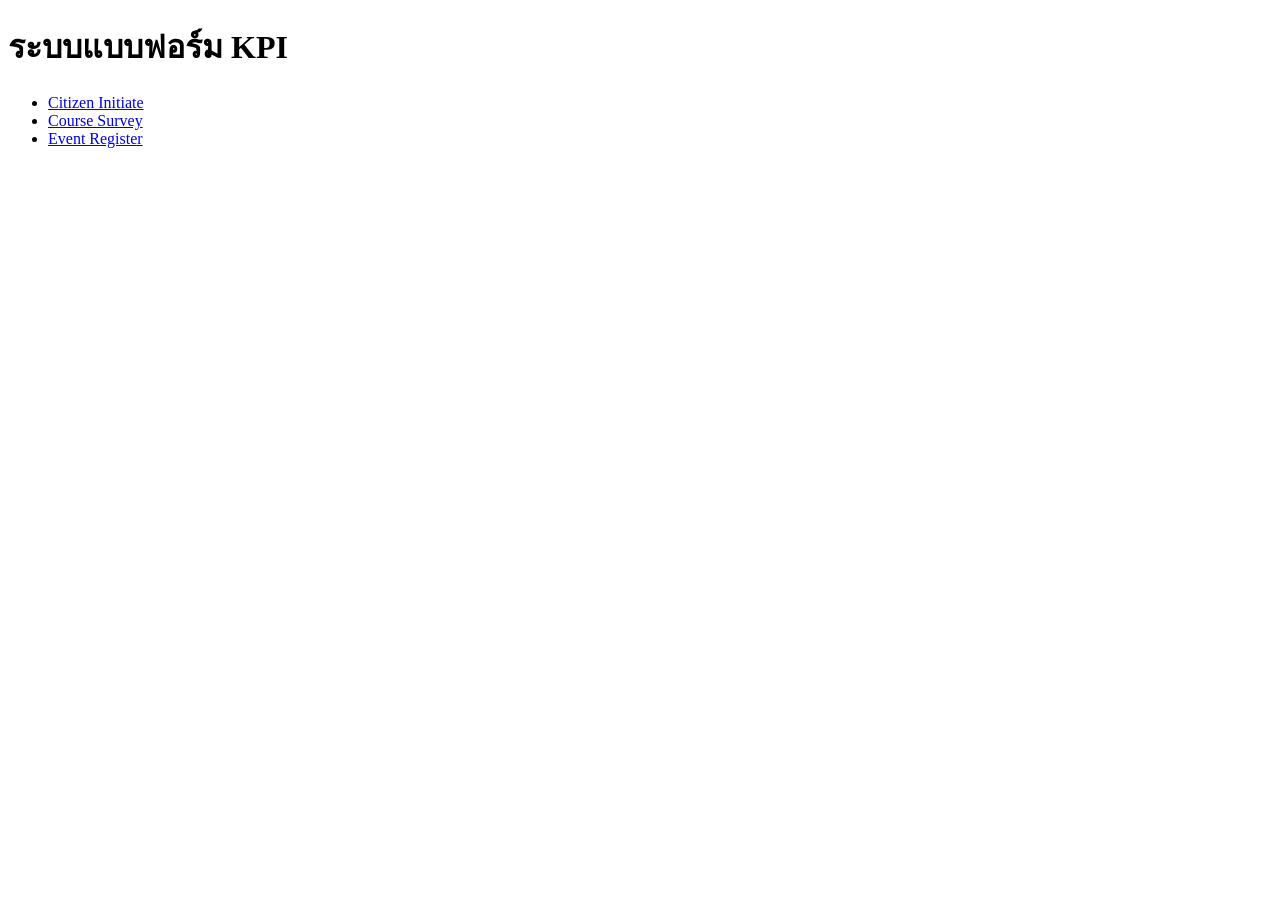
<file: index.html>
<!DOCTYPE html>
<html>
<head>
<meta charset="UTF-8">
<title>Form Center</title>
</head>

<body>
<h1>ระบบแบบฟอร์ม KPI</h1>

<ul>
<li><a href="forms/citizen-initiate/">Citizen Initiate</a></li>
<li><a href="forms/course-survey/">Course Survey</a></li>
<li><a href="forms/event-register/">Event Register</a></li>
</ul>

</body>
</html>
</file>
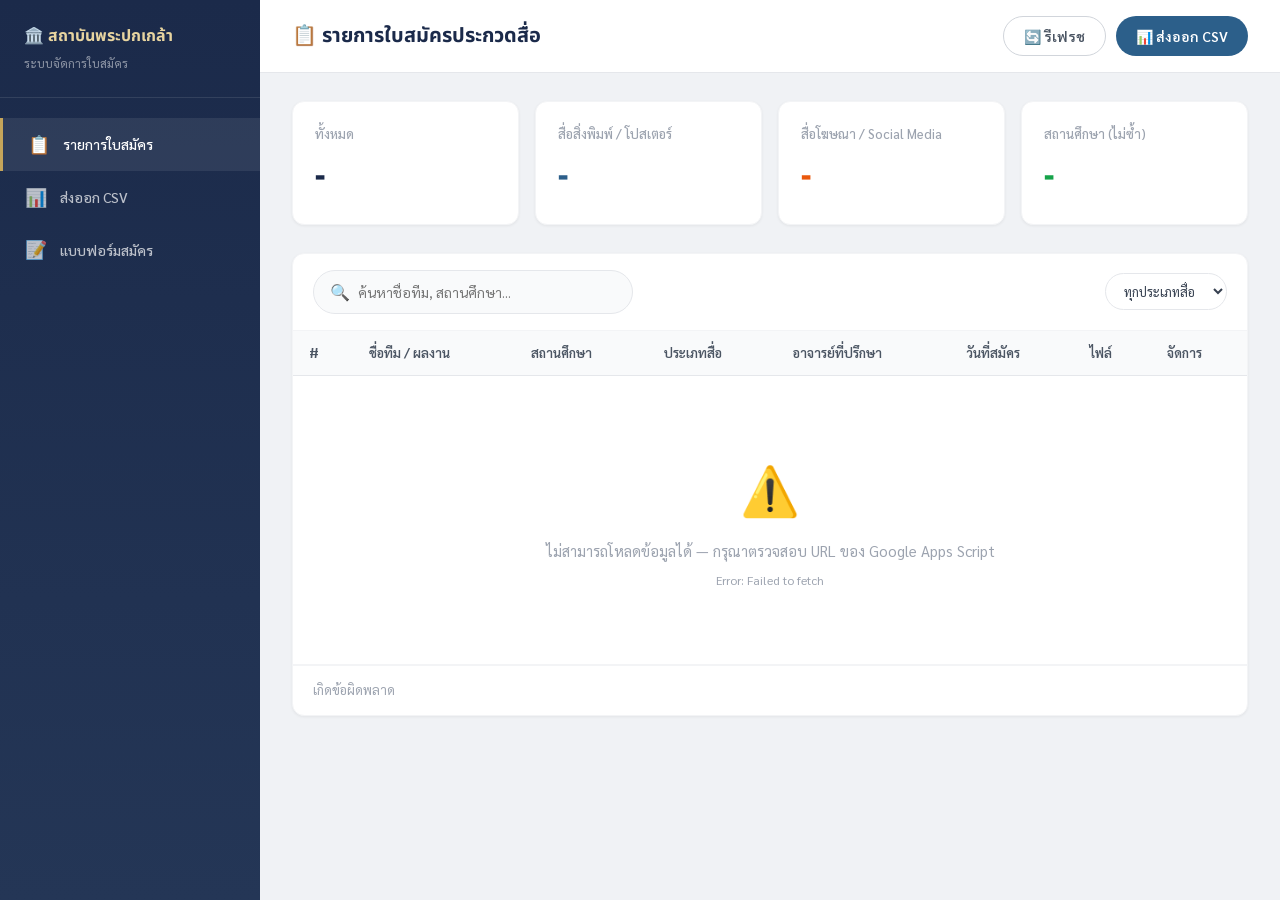
<file: admin/index.html>
<!DOCTYPE html>
<html lang="th">
<head>
    <meta charset="UTF-8">
    <meta name="viewport" content="width=device-width, initial-scale=1.0">
    <title>Admin — ระบบจัดการใบสมัครประกวดสื่อ</title>
    <link rel="preconnect" href="https://fonts.googleapis.com">
    <link rel="preconnect" href="https://fonts.gstatic.com" crossorigin>
    <link href="https://fonts.googleapis.com/css2?family=Noto+Sans+Thai:wght@300;400;500;600;700;800&family=Sarabun:wght@300;400;500;600;700&display=swap" rel="stylesheet">
    <style>
        :root {
            --navy: #1B2A4A;
            --navy-light: #243656;
            --gold: #C5A55A;
            --gold-light: #E8D5A0;
            --blue: #2C5F8A;
            --blue-light: #3A7DB8;
            --cream: #FDF8EF;
            --white: #FFFFFF;
            --gray-50: #F9FAFB;
            --gray-100: #F3F4F6;
            --gray-200: #E5E7EB;
            --gray-300: #D1D5DB;
            --gray-400: #9CA3AF;
            --gray-600: #4B5563;
            --gray-700: #374151;
            --gray-800: #1F2937;
            --red: #DC2626;
            --green: #16A34A;
            --orange: #EA580C;
            --radius: 12px;
            --radius-sm: 8px;
            --shadow-sm: 0 1px 3px rgba(0,0,0,0.06);
            --shadow-md: 0 4px 12px rgba(0,0,0,0.08);
            --shadow-lg: 0 8px 30px rgba(0,0,0,0.12);
        }

        * { margin: 0; padding: 0; box-sizing: border-box; }

        body {
            font-family: 'Sarabun', 'Noto Sans Thai', sans-serif;
            background: #F0F2F5;
            color: var(--gray-800);
            line-height: 1.6;
        }

        /* === SIDEBAR === */
        .layout {
            display: flex;
            min-height: 100vh;
        }

        .sidebar {
            width: 260px;
            background: linear-gradient(180deg, var(--navy), var(--navy-light));
            padding: 24px 0;
            flex-shrink: 0;
            position: fixed;
            top: 0;
            left: 0;
            bottom: 0;
            z-index: 100;
            overflow-y: auto;
        }

        .sidebar-brand {
            padding: 0 24px 24px;
            border-bottom: 1px solid rgba(255,255,255,0.1);
            margin-bottom: 20px;
        }

        .sidebar-brand h2 {
            font-family: 'Noto Sans Thai', sans-serif;
            font-size: 16px;
            font-weight: 700;
            color: var(--gold-light);
            margin-bottom: 4px;
        }

        .sidebar-brand p {
            font-size: 12px;
            color: rgba(255,255,255,0.5);
        }

        .sidebar-nav a {
            display: flex;
            align-items: center;
            gap: 12px;
            padding: 12px 24px;
            color: rgba(255,255,255,0.7);
            text-decoration: none;
            font-size: 14px;
            font-weight: 500;
            transition: all 0.2s;
        }

        .sidebar-nav a:hover,
        .sidebar-nav a.active {
            background: rgba(255,255,255,0.08);
            color: var(--white);
        }

        .sidebar-nav a.active {
            border-left: 3px solid var(--gold);
        }

        .sidebar-nav a .nav-icon {
            font-size: 18px;
            width: 24px;
            text-align: center;
        }

        /* === MAIN === */
        .main-content {
            flex: 1;
            margin-left: 260px;
            padding: 0;
        }

        .top-bar {
            background: var(--white);
            padding: 16px 32px;
            border-bottom: 1px solid var(--gray-200);
            display: flex;
            align-items: center;
            justify-content: space-between;
            position: sticky;
            top: 0;
            z-index: 50;
        }

        .top-bar-title {
            font-family: 'Noto Sans Thai', sans-serif;
            font-size: 20px;
            font-weight: 700;
            color: var(--navy);
        }

        .top-bar-actions {
            display: flex;
            gap: 10px;
        }

        .btn {
            display: inline-flex;
            align-items: center;
            gap: 8px;
            padding: 10px 20px;
            border-radius: 100px;
            font-family: 'Sarabun', sans-serif;
            font-size: 14px;
            font-weight: 600;
            border: none;
            cursor: pointer;
            transition: all 0.2s;
        }

        .btn-primary {
            background: var(--blue);
            color: white;
        }

        .btn-primary:hover { background: var(--blue-light); }

        .btn-outline {
            background: transparent;
            color: var(--gray-600);
            border: 1.5px solid var(--gray-300);
        }

        .btn-outline:hover {
            background: var(--gray-50);
            border-color: var(--gray-400);
        }

        .btn-danger {
            background: var(--red);
            color: white;
        }

        .btn-sm {
            padding: 6px 14px;
            font-size: 13px;
        }

        /* === STATS === */
        .content-area {
            padding: 28px 32px;
        }

        .stats-grid {
            display: grid;
            grid-template-columns: repeat(auto-fit, minmax(200px, 1fr));
            gap: 16px;
            margin-bottom: 28px;
        }

        .stat-card {
            background: var(--white);
            border-radius: var(--radius);
            padding: 22px;
            box-shadow: var(--shadow-sm);
            border: 1px solid var(--gray-100);
        }

        .stat-label {
            font-size: 13px;
            color: var(--gray-400);
            font-weight: 500;
            margin-bottom: 6px;
        }

        .stat-value {
            font-family: 'Noto Sans Thai', sans-serif;
            font-size: 32px;
            font-weight: 800;
            color: var(--navy);
        }

        .stat-value.green { color: var(--green); }
        .stat-value.blue { color: var(--blue); }
        .stat-value.orange { color: var(--orange); }

        /* === TABLE === */
        .table-card {
            background: var(--white);
            border-radius: var(--radius);
            box-shadow: var(--shadow-sm);
            border: 1px solid var(--gray-100);
            overflow: hidden;
        }

        .table-toolbar {
            display: flex;
            align-items: center;
            justify-content: space-between;
            padding: 16px 20px;
            border-bottom: 1px solid var(--gray-100);
            flex-wrap: wrap;
            gap: 12px;
        }

        .search-box {
            display: flex;
            align-items: center;
            gap: 8px;
            background: var(--gray-50);
            border: 1.5px solid var(--gray-200);
            border-radius: 100px;
            padding: 8px 16px;
            width: 320px;
            max-width: 100%;
        }

        .search-box input {
            border: none;
            background: transparent;
            outline: none;
            font-family: 'Sarabun', sans-serif;
            font-size: 14px;
            width: 100%;
            color: var(--gray-800);
        }

        .filter-group {
            display: flex;
            gap: 8px;
        }

        .filter-select {
            padding: 8px 14px;
            border: 1.5px solid var(--gray-200);
            border-radius: 100px;
            font-family: 'Sarabun', sans-serif;
            font-size: 13px;
            background: var(--white);
            color: var(--gray-700);
            cursor: pointer;
            outline: none;
        }

        .table-wrap {
            overflow-x: auto;
        }

        table {
            width: 100%;
            border-collapse: collapse;
            font-size: 14px;
        }

        thead th {
            background: var(--gray-50);
            padding: 12px 16px;
            text-align: left;
            font-weight: 600;
            color: var(--gray-600);
            font-size: 13px;
            white-space: nowrap;
            border-bottom: 1px solid var(--gray-200);
        }

        tbody td {
            padding: 14px 16px;
            border-bottom: 1px solid var(--gray-100);
            vertical-align: top;
        }

        tbody tr:hover {
            background: rgba(44,95,138,0.02);
        }

        .badge {
            display: inline-block;
            padding: 3px 12px;
            border-radius: 100px;
            font-size: 12px;
            font-weight: 600;
        }

        .badge-poster {
            background: #EDE9FE;
            color: #7C3AED;
        }

        .badge-social {
            background: #DBEAFE;
            color: #2563EB;
        }

        .team-name {
            font-weight: 600;
            color: var(--navy);
        }

        .team-sub {
            font-size: 12px;
            color: var(--gray-400);
            margin-top: 2px;
        }

        .file-link {
            color: var(--blue);
            text-decoration: none;
            font-size: 13px;
        }

        .file-link:hover { text-decoration: underline; }

        .action-btns {
            display: flex;
            gap: 6px;
        }

        .action-btn {
            width: 32px;
            height: 32px;
            border: none;
            border-radius: 8px;
            cursor: pointer;
            display: flex;
            align-items: center;
            justify-content: center;
            font-size: 16px;
            transition: background 0.2s;
        }

        .action-btn.view {
            background: rgba(44,95,138,0.1);
            color: var(--blue);
        }

        .action-btn.view:hover { background: rgba(44,95,138,0.2); }

        .action-btn.delete {
            background: rgba(220,38,38,0.08);
            color: var(--red);
        }

        .action-btn.delete:hover { background: rgba(220,38,38,0.15); }

        .empty-state {
            text-align: center;
            padding: 60px 20px;
            color: var(--gray-400);
        }

        .empty-state .empty-icon { font-size: 48px; margin-bottom: 12px; }
        .empty-state p { font-size: 15px; }

        /* === MODAL === */
        .modal-overlay {
            display: none;
            position: fixed;
            top: 0; left: 0; right: 0; bottom: 0;
            background: rgba(0,0,0,0.5);
            backdrop-filter: blur(4px);
            z-index: 200;
            align-items: center;
            justify-content: center;
            padding: 20px;
        }

        .modal-overlay.active { display: flex; }

        .modal {
            background: white;
            border-radius: var(--radius);
            box-shadow: var(--shadow-lg);
            max-width: 700px;
            width: 100%;
            max-height: 85vh;
            overflow-y: auto;
            animation: fadeUp 0.3s ease;
        }

        @keyframes fadeUp {
            from { opacity: 0; transform: translateY(20px); }
            to { opacity: 1; transform: translateY(0); }
        }

        .modal-header {
            padding: 20px 24px;
            border-bottom: 1px solid var(--gray-200);
            display: flex;
            align-items: center;
            justify-content: space-between;
            position: sticky;
            top: 0;
            background: white;
            z-index: 1;
        }

        .modal-header h3 {
            font-family: 'Noto Sans Thai', sans-serif;
            font-size: 18px;
            font-weight: 700;
            color: var(--navy);
        }

        .modal-close {
            width: 36px; height: 36px;
            border: none;
            background: var(--gray-100);
            border-radius: 10px;
            cursor: pointer;
            font-size: 18px;
            display: flex;
            align-items: center;
            justify-content: center;
            transition: background 0.2s;
        }

        .modal-close:hover { background: var(--gray-200); }

        .modal-body {
            padding: 24px;
        }

        .detail-section {
            margin-bottom: 24px;
        }

        .detail-section:last-child { margin-bottom: 0; }

        .detail-section-title {
            font-family: 'Noto Sans Thai', sans-serif;
            font-size: 14px;
            font-weight: 700;
            color: var(--blue);
            margin-bottom: 12px;
            padding-bottom: 8px;
            border-bottom: 1px solid var(--gray-100);
            text-transform: uppercase;
            letter-spacing: 0.5px;
        }

        .detail-row {
            display: grid;
            grid-template-columns: 140px 1fr;
            gap: 8px;
            margin-bottom: 8px;
            font-size: 14px;
        }

        .detail-label {
            color: var(--gray-400);
            font-weight: 500;
        }

        .detail-value {
            color: var(--gray-800);
            font-weight: 500;
        }

        /* === LOADING === */
        .page-loading {
            display: flex;
            align-items: center;
            justify-content: center;
            min-height: 300px;
        }

        .page-loading .spinner {
            width: 40px;
            height: 40px;
            border: 3px solid var(--gray-200);
            border-top-color: var(--blue);
            border-radius: 50%;
            animation: spin 0.8s linear infinite;
        }

        @keyframes spin { to { transform: rotate(360deg); } }

        /* === PAGINATION === */
        .table-footer {
            display: flex;
            align-items: center;
            justify-content: space-between;
            padding: 14px 20px;
            border-top: 1px solid var(--gray-100);
            font-size: 13px;
            color: var(--gray-400);
        }

        /* === RESPONSIVE === */
        @media (max-width: 768px) {
            .sidebar { display: none; }
            .main-content { margin-left: 0; }
            .content-area { padding: 16px; }
            .top-bar { padding: 12px 16px; }
            .stats-grid { grid-template-columns: 1fr 1fr; }
            .table-toolbar { padding: 12px; }
            .search-box { width: 100%; }
            .detail-row { grid-template-columns: 1fr; }
        }
    </style>
</head>
<body>
    <div class="layout">

        <!-- SIDEBAR -->
        <aside class="sidebar">
            <div class="sidebar-brand">
                <h2>🏛️ สถาบันพระปกเกล้า</h2>
                <p>ระบบจัดการใบสมัคร</p>
            </div>
            <nav class="sidebar-nav">
                <a href="#" class="active">
                    <span class="nav-icon">📋</span> รายการใบสมัคร
                </a>
                <a href="#" onclick="exportCSV()">
                    <span class="nav-icon">📊</span> ส่งออก CSV
                </a>
                <a href="index.html">
                    <span class="nav-icon">📝</span> แบบฟอร์มสมัคร
                </a>
            </nav>
        </aside>

        <!-- MAIN -->
        <div class="main-content">
            <div class="top-bar">
                <div class="top-bar-title">📋 รายการใบสมัครประกวดสื่อ</div>
                <div class="top-bar-actions">
                    <button class="btn btn-outline" onclick="loadData()">🔄 รีเฟรช</button>
                    <button class="btn btn-primary" onclick="exportCSV()">📊 ส่งออก CSV</button>
                </div>
            </div>

            <div class="content-area">
                <!-- STATS -->
                <div class="stats-grid">
                    <div class="stat-card">
                        <div class="stat-label">ทั้งหมด</div>
                        <div class="stat-value" id="statTotal">-</div>
                    </div>
                    <div class="stat-card">
                        <div class="stat-label">สื่อสิ่งพิมพ์ / โปสเตอร์</div>
                        <div class="stat-value blue" id="statPoster">-</div>
                    </div>
                    <div class="stat-card">
                        <div class="stat-label">สื่อโฆษณา / Social Media</div>
                        <div class="stat-value orange" id="statSocial">-</div>
                    </div>
                    <div class="stat-card">
                        <div class="stat-label">สถานศึกษา (ไม่ซ้ำ)</div>
                        <div class="stat-value green" id="statSchools">-</div>
                    </div>
                </div>

                <!-- TABLE -->
                <div class="table-card">
                    <div class="table-toolbar">
                        <div class="search-box">
                            <span>🔍</span>
                            <input type="text" placeholder="ค้นหาชื่อทีม, สถานศึกษา..." id="searchInput" oninput="filterTable()">
                        </div>
                        <div class="filter-group">
                            <select class="filter-select" id="mediaFilter" onchange="filterTable()">
                                <option value="">ทุกประเภทสื่อ</option>
                                <option value="poster">โปสเตอร์</option>
                                <option value="social_media">Social Media</option>
                            </select>
                        </div>
                    </div>
                    <div class="table-wrap">
                        <table>
                            <thead>
                                <tr>
                                    <th>#</th>
                                    <th>ชื่อทีม / ผลงาน</th>
                                    <th>สถานศึกษา</th>
                                    <th>ประเภทสื่อ</th>
                                    <th>อาจารย์ที่ปรึกษา</th>
                                    <th>วันที่สมัคร</th>
                                    <th>ไฟล์</th>
                                    <th>จัดการ</th>
                                </tr>
                            </thead>
                            <tbody id="tableBody">
                                <tr>
                                    <td colspan="8">
                                        <div class="page-loading">
                                            <div class="spinner"></div>
                                        </div>
                                    </td>
                                </tr>
                            </tbody>
                        </table>
                    </div>
                    <div class="table-footer">
                        <span id="tableInfo">กำลังโหลด...</span>
                    </div>
                </div>
            </div>
        </div>
    </div>

    <!-- DETAIL MODAL -->
    <div class="modal-overlay" id="detailModal">
        <div class="modal">
            <div class="modal-header">
                <h3 id="modalTitle">รายละเอียดใบสมัคร</h3>
                <button class="modal-close" onclick="closeModal()">✕</button>
            </div>
            <div class="modal-body" id="modalBody">
                <!-- Dynamic content -->
            </div>
        </div>
    </div>

    <script>
        // ============================================================
        // CONFIG — เปลี่ยน URL เป็น Google Apps Script Web App URL จริง
        // ============================================================
        const ADMIN_CONFIG = {
            GAS_URL: 'https://script.google.com/macros/s/AKfycbz3UPUdfAa7oclHkBl0L7T6sK8zYrAN9kC1D89CLef_6jTZ3e2ZQP93CwqZ19rhYuph/exec'
        };

        let allData = [];

        // ============================================================
        // LOAD DATA
        // ============================================================
        async function loadData() {
            try {
                const res = await fetch(ADMIN_CONFIG.GAS_URL + '?action=getAll');
                const json = await res.json();
                allData = json.data || [];
                updateStats();
                renderTable(allData);
            } catch (err) {
                document.getElementById('tableBody').innerHTML = `
                    <tr><td colspan="8">
                        <div class="empty-state">
                            <div class="empty-icon">⚠️</div>
                            <p>ไม่สามารถโหลดข้อมูลได้ — กรุณาตรวจสอบ URL ของ Google Apps Script</p>
                            <p style="font-size:12px;margin-top:8px;color:#9CA3AF;">Error: ${err.message}</p>
                        </div>
                    </td></tr>
                `;
                document.getElementById('tableInfo').textContent = 'เกิดข้อผิดพลาด';
            }
        }

        // ============================================================
        // STATS
        // ============================================================
        function updateStats() {
            document.getElementById('statTotal').textContent = allData.length;
            const posters = allData.filter(d => d.mediaType === 'poster').length;
            const socials = allData.filter(d => d.mediaType === 'social_media').length;
            const schools = new Set(allData.map(d => d.institution)).size;
            document.getElementById('statPoster').textContent = posters;
            document.getElementById('statSocial').textContent = socials;
            document.getElementById('statSchools').textContent = schools;
        }

        // ============================================================
        // RENDER TABLE
        // ============================================================
        function renderTable(data) {
            const tbody = document.getElementById('tableBody');

            if (data.length === 0) {
                tbody.innerHTML = `
                    <tr><td colspan="8">
                        <div class="empty-state">
                            <div class="empty-icon">📭</div>
                            <p>ยังไม่มีใบสมัคร</p>
                        </div>
                    </td></tr>
                `;
                document.getElementById('tableInfo').textContent = 'ไม่พบข้อมูล';
                return;
            }

            tbody.innerHTML = data.map((row, i) => `
                <tr>
                    <td>${i + 1}</td>
                    <td>
                        <div class="team-name">${esc(row.teamName)}</div>
                        <div class="team-sub">${esc(row.workTitle)}</div>
                    </td>
                    <td>${esc(row.institution)}</td>
                    <td>
                        <span class="badge ${row.mediaType === 'poster' ? 'badge-poster' : 'badge-social'}">
                            ${row.mediaType === 'poster' ? '🖼️ โปสเตอร์' : '📱 Social Media'}
                        </span>
                    </td>
                    <td>${esc(row.advisorName)}</td>
                    <td style="white-space:nowrap">${row.timestamp || '-'}</td>
                    <td>
                        ${(row.fileLinks || []).map((link, fi) =>
                            `<a href="${link}" target="_blank" class="file-link">📎 ไฟล์ ${fi + 1}</a><br>`
                        ).join('')}
                    </td>
                    <td>
                        <div class="action-btns">
                            <button class="action-btn view" title="ดูรายละเอียด" onclick="viewDetail(${i})">👁</button>
                        </div>
                    </td>
                </tr>
            `).join('');

            document.getElementById('tableInfo').textContent = `แสดง ${data.length} รายการ จากทั้งหมด ${allData.length} รายการ`;
        }

        // ============================================================
        // FILTER
        // ============================================================
        function filterTable() {
            const search = document.getElementById('searchInput').value.toLowerCase();
            const media = document.getElementById('mediaFilter').value;

            const filtered = allData.filter(row => {
                const matchSearch = !search ||
                    (row.teamName || '').toLowerCase().includes(search) ||
                    (row.institution || '').toLowerCase().includes(search) ||
                    (row.workTitle || '').toLowerCase().includes(search) ||
                    (row.advisorName || '').toLowerCase().includes(search);
                const matchMedia = !media || row.mediaType === media;
                return matchSearch && matchMedia;
            });

            renderTable(filtered);
        }

        // ============================================================
        // VIEW DETAIL
        // ============================================================
        function viewDetail(index) {
            const row = allData[index];
            document.getElementById('modalTitle').textContent = `ทีม: ${row.teamName}`;

            const mediaLabel = row.mediaType === 'poster' ? 'สื่อสิ่งพิมพ์ โปสเตอร์' : 'สื่อโฆษณา Social Media';

            let filesHtml = (row.fileLinks || []).map((link, i) =>
                `<a href="${link}" target="_blank" class="file-link" style="display:block;margin-bottom:4px;">📎 ไฟล์ ${i + 1} — ดาวน์โหลด</a>`
            ).join('') || 'ไม่มีไฟล์';

            document.getElementById('modalBody').innerHTML = `
                <div class="detail-section">
                    <div class="detail-section-title">ข้อมูลทีม</div>
                    <div class="detail-row"><span class="detail-label">ชื่อทีม</span><span class="detail-value">${esc(row.teamName)}</span></div>
                    <div class="detail-row"><span class="detail-label">ชื่อผลงาน</span><span class="detail-value">${esc(row.workTitle)}</span></div>
                    <div class="detail-row"><span class="detail-label">สถานศึกษา</span><span class="detail-value">${esc(row.institution)}</span></div>
                    <div class="detail-row"><span class="detail-label">ประเภทสื่อ</span><span class="detail-value">${mediaLabel}</span></div>
                    <div class="detail-row"><span class="detail-label">วันที่สมัคร</span><span class="detail-value">${row.timestamp || '-'}</span></div>
                </div>

                <div class="detail-section">
                    <div class="detail-section-title">อาจารย์ผู้ควบคุมทีม</div>
                    <div class="detail-row"><span class="detail-label">ชื่อ-นามสกุล</span><span class="detail-value">${esc(row.advisorName)}</span></div>
                    <div class="detail-row"><span class="detail-label">ตำแหน่ง</span><span class="detail-value">${esc(row.advisorPosition)}</span></div>
                    <div class="detail-row"><span class="detail-label">ที่อยู่</span><span class="detail-value">${esc(row.advisorAddress)}</span></div>
                    <div class="detail-row"><span class="detail-label">เบอร์โทร</span><span class="detail-value">${esc(row.advisorPhone)}</span></div>
                </div>

                <div class="detail-section">
                    <div class="detail-section-title">สมาชิก — นิสิต/นักศึกษา คนที่ 1</div>
                    <div class="detail-row"><span class="detail-label">ชื่อ-นามสกุล</span><span class="detail-value">${esc(row.student1Name)}</span></div>
                    <div class="detail-row"><span class="detail-label">ตำแหน่ง</span><span class="detail-value">${esc(row.student1Position)}</span></div>
                    <div class="detail-row"><span class="detail-label">ที่อยู่</span><span class="detail-value">${esc(row.student1Address)}</span></div>
                    <div class="detail-row"><span class="detail-label">เบอร์โทร</span><span class="detail-value">${esc(row.student1Phone)}</span></div>
                </div>

                <div class="detail-section">
                    <div class="detail-section-title">สมาชิก — นิสิต/นักศึกษา คนที่ 2</div>
                    <div class="detail-row"><span class="detail-label">ชื่อ-นามสกุล</span><span class="detail-value">${esc(row.student2Name)}</span></div>
                    <div class="detail-row"><span class="detail-label">ตำแหน่ง</span><span class="detail-value">${esc(row.student2Position)}</span></div>
                    <div class="detail-row"><span class="detail-label">ที่อยู่</span><span class="detail-value">${esc(row.student2Address)}</span></div>
                    <div class="detail-row"><span class="detail-label">เบอร์โทร</span><span class="detail-value">${esc(row.student2Phone)}</span></div>
                </div>

                <div class="detail-section">
                    <div class="detail-section-title">สมาชิก — นิสิต/นักศึกษา คนที่ 3</div>
                    <div class="detail-row"><span class="detail-label">ชื่อ-นามสกุล</span><span class="detail-value">${esc(row.student3Name)}</span></div>
                    <div class="detail-row"><span class="detail-label">ตำแหน่ง</span><span class="detail-value">${esc(row.student3Position)}</span></div>
                    <div class="detail-row"><span class="detail-label">ที่อยู่</span><span class="detail-value">${esc(row.student3Address)}</span></div>
                    <div class="detail-row"><span class="detail-label">เบอร์โทร</span><span class="detail-value">${esc(row.student3Phone)}</span></div>
                </div>

                <div class="detail-section">
                    <div class="detail-section-title">ไฟล์ผลงาน</div>
                    ${filesHtml}
                </div>
            `;

            document.getElementById('detailModal').classList.add('active');
        }

        function closeModal() {
            document.getElementById('detailModal').classList.remove('active');
        }

        document.getElementById('detailModal').addEventListener('click', (e) => {
            if (e.target === e.currentTarget) closeModal();
        });

        // ============================================================
        // EXPORT CSV
        // ============================================================
        function exportCSV() {
            if (allData.length === 0) {
                alert('ไม่มีข้อมูลให้ส่งออก');
                return;
            }

            const headers = [
                'ลำดับ', 'ชื่อทีม', 'ชื่อผลงาน', 'สถานศึกษา', 'ประเภทสื่อ',
                'อาจารย์-ชื่อ', 'อาจารย์-ตำแหน่ง', 'อาจารย์-ที่อยู่', 'อาจารย์-เบอร์โทร',
                'นศ.1-ชื่อ', 'นศ.1-ตำแหน่ง', 'นศ.1-ที่อยู่', 'นศ.1-เบอร์โทร',
                'นศ.2-ชื่อ', 'นศ.2-ตำแหน่ง', 'นศ.2-ที่อยู่', 'นศ.2-เบอร์โทร',
                'นศ.3-ชื่อ', 'นศ.3-ตำแหน่ง', 'นศ.3-ที่อยู่', 'นศ.3-เบอร์โทร',
                'วันที่สมัคร'
            ];

            const rows = allData.map((row, i) => [
                i + 1, row.teamName, row.workTitle, row.institution,
                row.mediaType === 'poster' ? 'โปสเตอร์' : 'Social Media',
                row.advisorName, row.advisorPosition, row.advisorAddress, row.advisorPhone,
                row.student1Name, row.student1Position, row.student1Address, row.student1Phone,
                row.student2Name, row.student2Position, row.student2Address, row.student2Phone,
                row.student3Name, row.student3Position, row.student3Address, row.student3Phone,
                row.timestamp
            ]);

            const BOM = '\uFEFF';
            const csv = BOM + [headers, ...rows].map(r =>
                r.map(v => `"${String(v || '').replace(/"/g, '""')}"`).join(',')
            ).join('\n');

            const blob = new Blob([csv], { type: 'text/csv;charset=utf-8;' });
            const url = URL.createObjectURL(blob);
            const a = document.createElement('a');
            a.href = url;
            a.download = `ใบสมัครประกวดสื่อ_${new Date().toISOString().slice(0,10)}.csv`;
            a.click();
            URL.revokeObjectURL(url);
        }

        // ============================================================
        // HELPERS
        // ============================================================
        function esc(str) {
            if (!str) return '-';
            const div = document.createElement('div');
            div.textContent = str;
            return div.innerHTML;
        }

        // Init
        loadData();
    </script>
</body>
</html>
</file>
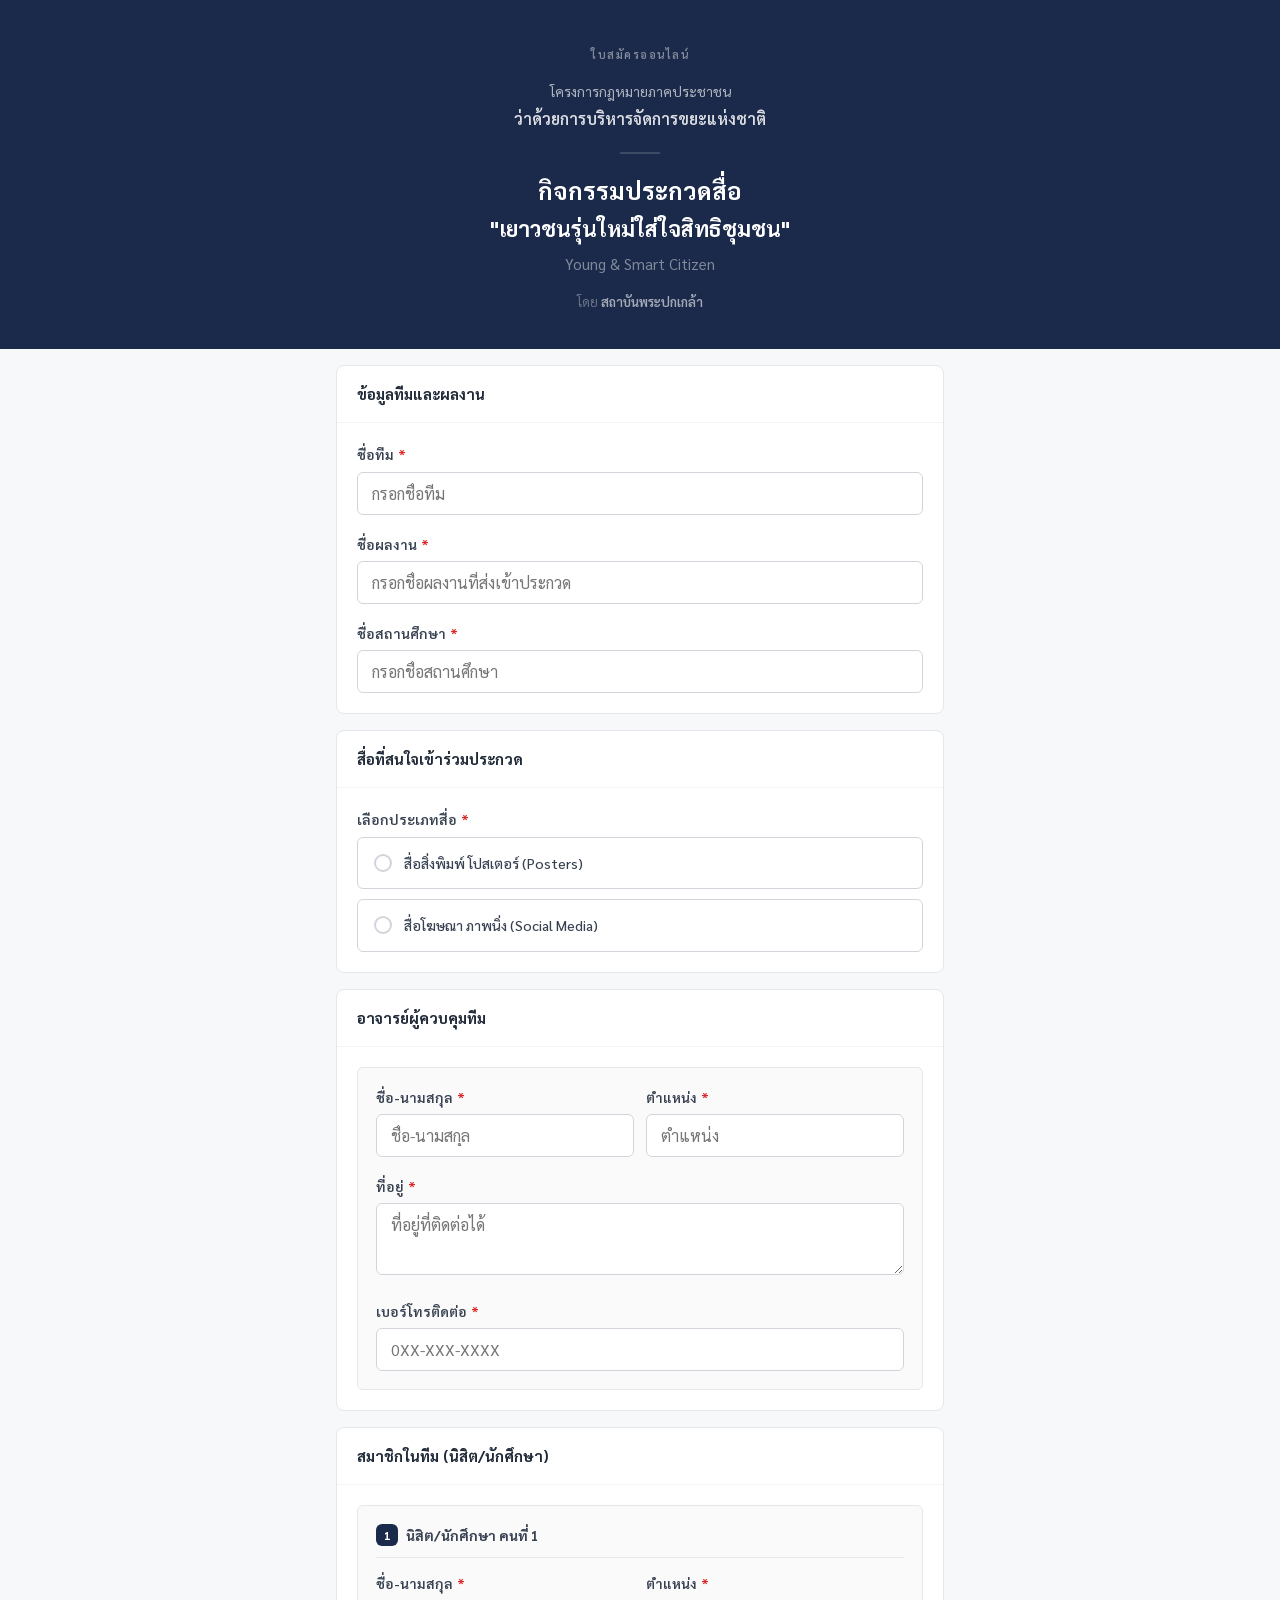
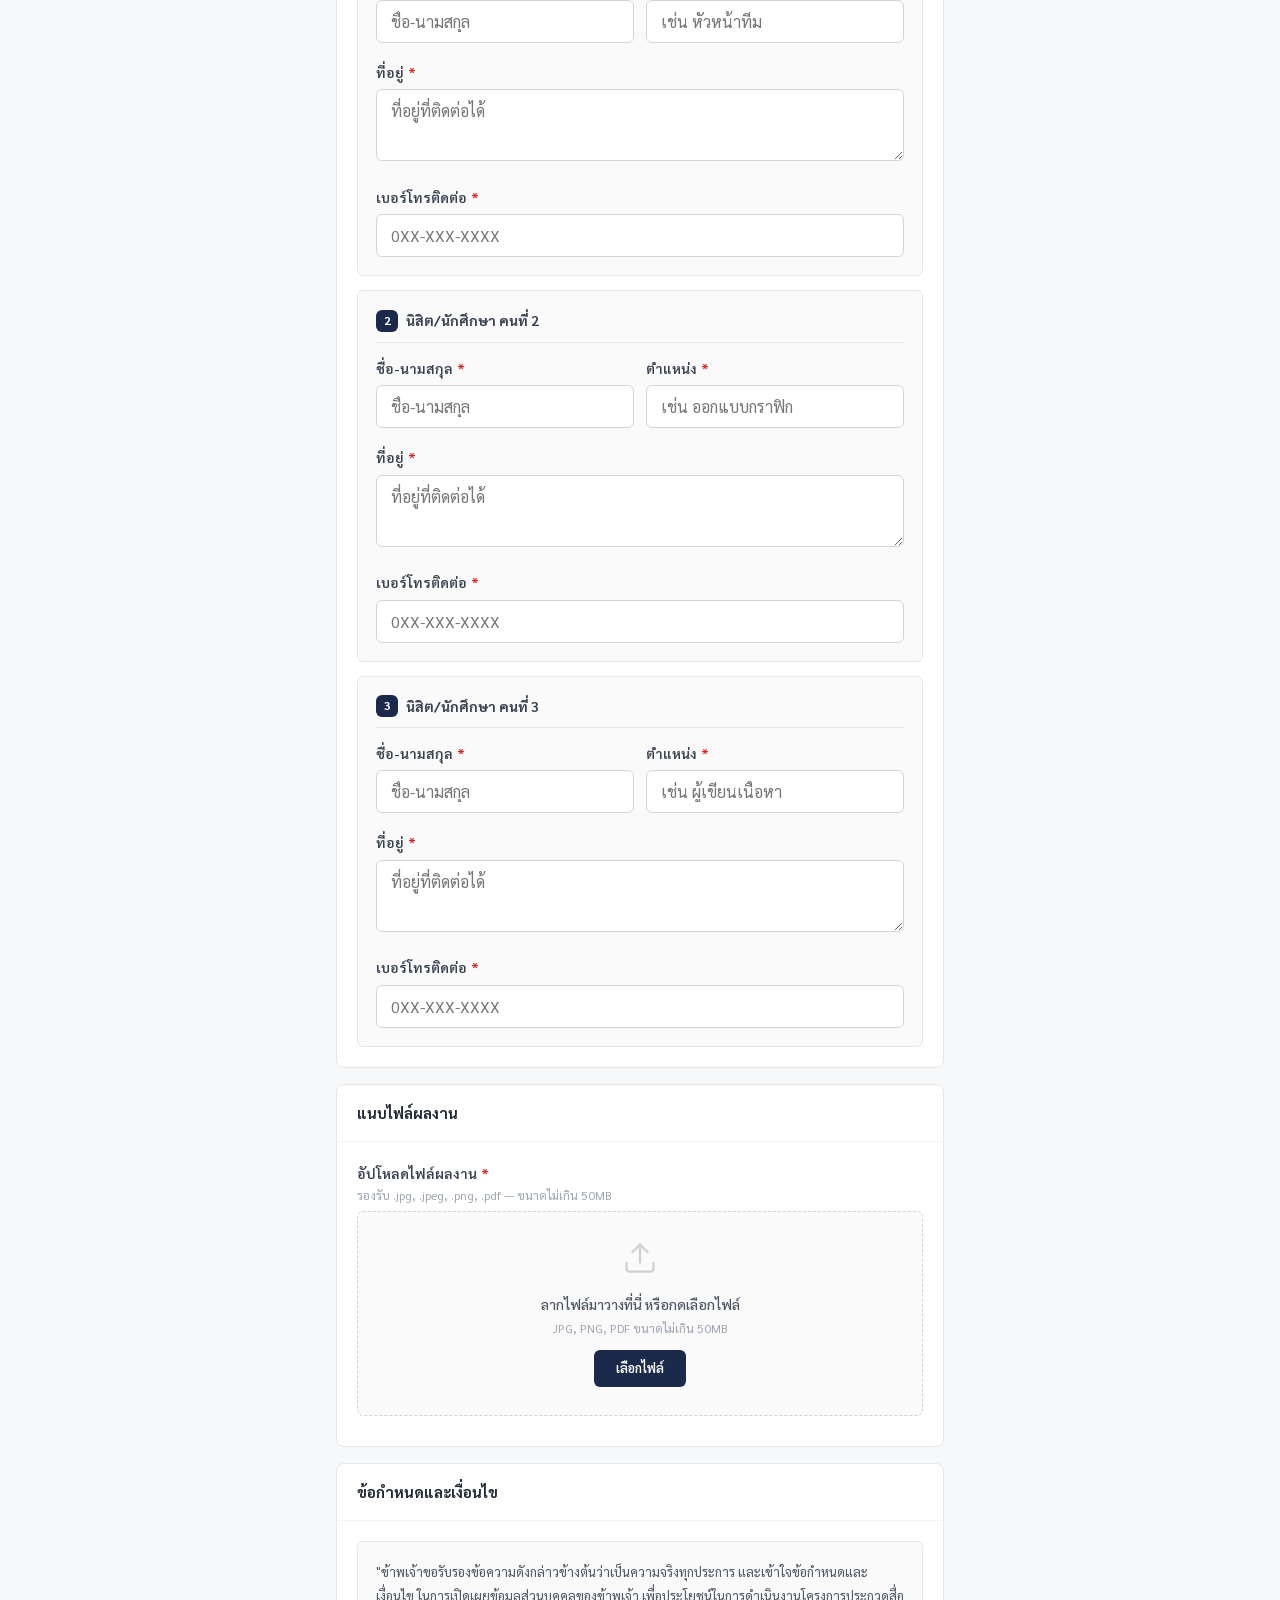
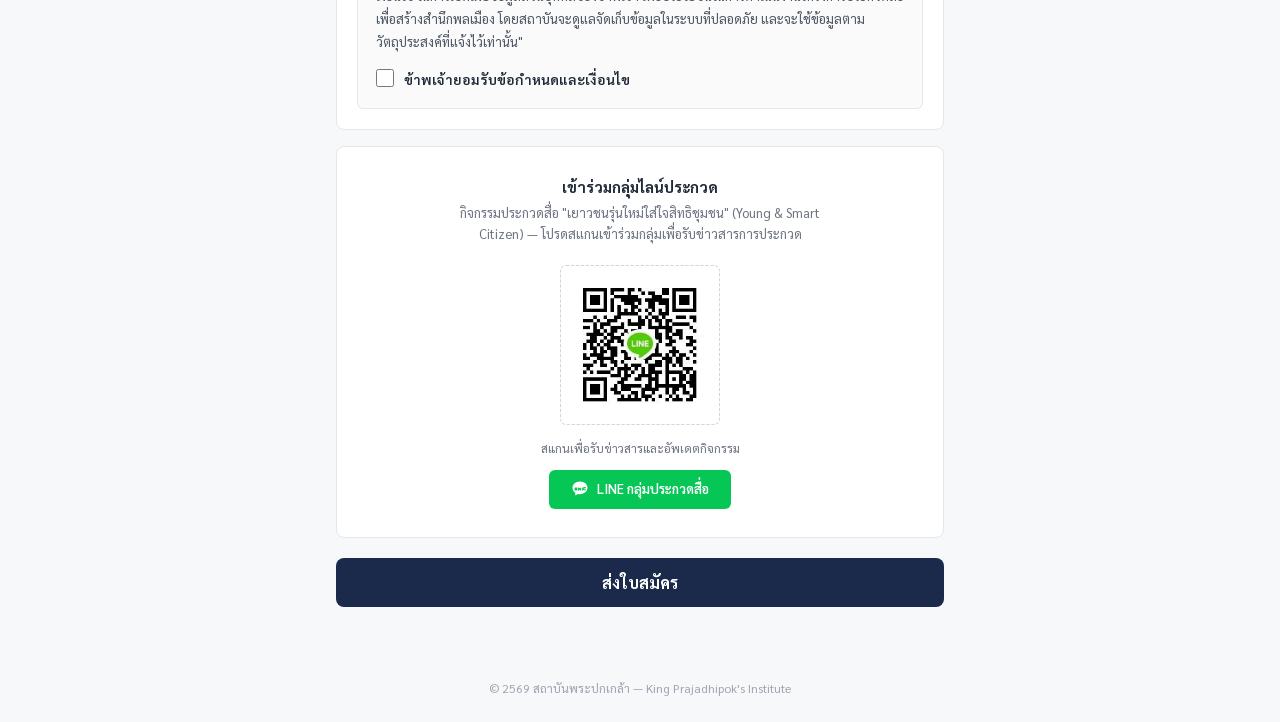
<file: ysc/index.html>
<!DOCTYPE html>
<html lang="th">
<head>
    <meta charset="UTF-8">
    <meta name="viewport" content="width=device-width, initial-scale=1.0, maximum-scale=1.0, user-scalable=no">
    <title>ใบสมัครกิจกรรมประกวดสื่อ "เยาวชนรุ่นใหม่ใส่ใจสิทธิชุมชน" | สถาบันพระปกเกล้า</title>
    <link rel="preconnect" href="https://fonts.googleapis.com">
    <link rel="preconnect" href="https://fonts.gstatic.com" crossorigin>
    <link href="https://fonts.googleapis.com/css2?family=Sarabun:wght@300;400;500;600;700&display=swap" rel="stylesheet">
    <style>
        :root {
            --navy: #1B2A4A;
            --blue: #2C5F8A;
            --white: #FFFFFF;
            --bg: #F7F8FA;
            --gray-50: #FAFAFA;
            --gray-100: #F3F4F6;
            --gray-200: #E5E7EB;
            --gray-300: #D1D5DB;
            --gray-400: #9CA3AF;
            --gray-500: #6B7280;
            --gray-600: #4B5563;
            --gray-700: #374151;
            --gray-800: #1F2937;
            --red: #DC2626;
            --green: #059669;
            --line-green: #06C755;
        }

        * { margin: 0; padding: 0; box-sizing: border-box; }
        html { -webkit-text-size-adjust: 100%; }

        body {
            font-family: 'Sarabun', -apple-system, BlinkMacSystemFont, sans-serif;
            background: var(--bg);
            color: var(--gray-800);
            line-height: 1.6;
            min-height: 100vh;
            -webkit-font-smoothing: antialiased;
        }

        .page-header {
            background: var(--navy);
            padding: 40px 20px 36px;
            text-align: center;
        }

        .header-label {
            display: inline-block;
            font-size: 11px;
            font-weight: 600;
            color: rgba(255,255,255,0.45);
            text-transform: uppercase;
            letter-spacing: 1.5px;
            margin-bottom: 16px;
        }

        .header-project { font-size: 14px; font-weight: 400; color: rgba(255,255,255,0.65); margin-bottom: 4px; }
        .header-project-name { font-size: 16px; font-weight: 600; color: rgba(255,255,255,0.85); margin-bottom: 20px; }
        .header-line { width: 40px; height: 2px; background: rgba(255,255,255,0.15); margin: 0 auto 20px; }
        .header-activity { font-size: 24px; font-weight: 700; color: var(--white); line-height: 1.4; margin-bottom: 4px; }
        .header-activity-sub { font-size: 22px; font-weight: 700; color: var(--white); margin-bottom: 6px; }
        .header-en { font-size: 15px; font-weight: 400; color: rgba(255,255,255,0.45); margin-bottom: 16px; }
        .header-org { font-size: 13px; color: rgba(255,255,255,0.35); }
        .header-org strong { color: rgba(255,255,255,0.6); font-weight: 600; }

        .form-container { max-width: 640px; margin: 0 auto; padding: 0 16px 48px; }

        .section { background: var(--white); border-radius: 8px; margin-top: 16px; border: 1px solid var(--gray-200); }
        .section-header { padding: 16px 20px; border-bottom: 1px solid var(--gray-100); }
        .section-title { font-size: 15px; font-weight: 700; color: var(--gray-800); }
        .section-body { padding: 20px; }

        .form-group { margin-bottom: 18px; }
        .form-group:last-child { margin-bottom: 0; }
        .form-label { display: block; font-size: 14px; font-weight: 600; color: var(--gray-700); margin-bottom: 6px; }
        .form-label .req { color: var(--red); margin-left: 1px; }
        .label-hint { display: block; font-weight: 400; font-size: 12px; color: var(--gray-400); margin-top: 2px; }

        .form-input,
        .form-textarea {
            width: 100%;
            padding: 10px 14px;
            font-family: inherit;
            font-size: 16px;
            color: var(--gray-800);
            background: var(--white);
            border: 1px solid var(--gray-300);
            border-radius: 6px;
            outline: none;
            transition: border-color 0.15s;
            -webkit-appearance: none;
            appearance: none;
        }

        .form-input:focus, .form-textarea:focus { border-color: var(--blue); box-shadow: 0 0 0 2px rgba(44,95,138,0.1); }
        .form-input.error { border-color: var(--red); }
        .form-textarea { resize: vertical; min-height: 72px; }
        .error-text { color: var(--red); font-size: 12px; margin-top: 4px; display: none; }

        .radio-group { display: flex; flex-direction: column; gap: 10px; }
        .radio-card { position: relative; cursor: pointer; }
        .radio-card input { position: absolute; opacity: 0; width: 0; height: 0; }

        .radio-card-inner {
            display: flex; align-items: center; gap: 12px;
            padding: 14px 16px;
            background: var(--white); border: 1px solid var(--gray-300); border-radius: 6px;
            transition: all 0.15s;
        }

        .radio-card:hover .radio-card-inner { border-color: var(--gray-400); }
        .radio-card input:checked + .radio-card-inner { border-color: var(--blue); background: #F0F6FC; }

        .radio-dot {
            width: 18px; height: 18px; border-radius: 50%; border: 2px solid var(--gray-300);
            flex-shrink: 0; position: relative; transition: border-color 0.15s;
        }

        .radio-card input:checked + .radio-card-inner .radio-dot { border-color: var(--blue); }
        .radio-dot::after {
            content: ''; position: absolute; top: 3px; left: 3px;
            width: 8px; height: 8px; border-radius: 50%; background: var(--blue);
            transform: scale(0); transition: transform 0.15s;
        }
        .radio-card input:checked + .radio-card-inner .radio-dot::after { transform: scale(1); }
        .radio-label { font-size: 14px; font-weight: 500; color: var(--gray-700); }

        .member-block { background: var(--gray-50); border: 1px solid var(--gray-200); border-radius: 6px; padding: 18px; margin-bottom: 14px; }
        .member-block:last-child { margin-bottom: 0; }

        .member-title {
            font-size: 14px; font-weight: 700; color: var(--gray-700);
            margin-bottom: 14px; padding-bottom: 10px; border-bottom: 1px solid var(--gray-200);
            display: flex; align-items: center; gap: 8px;
        }

        .member-num {
            display: inline-flex; align-items: center; justify-content: center;
            width: 22px; height: 22px; background: var(--navy); color: var(--white);
            border-radius: 6px; font-size: 12px; font-weight: 700; flex-shrink: 0;
        }

        .field-row { display: grid; grid-template-columns: 1fr 1fr; gap: 12px; }

        /* === FILE UPLOAD === */
        .file-upload-area {
            border: 1.5px dashed var(--gray-300); border-radius: 6px;
            padding: 28px 16px; text-align: center; cursor: pointer;
            transition: all 0.15s; background: var(--gray-50);
        }
        .file-upload-area:hover, .file-upload-area.dragover { border-color: var(--blue); background: #F0F6FC; }

        .upload-icon { width: 36px; height: 36px; margin: 0 auto 10px; opacity: 0.3; color: var(--gray-500); }
        .file-upload-text { font-size: 14px; font-weight: 500; color: var(--gray-600); margin-bottom: 4px; }
        .file-upload-hint { font-size: 12px; color: var(--gray-400); margin-bottom: 12px; }
        .file-upload-btn {
            display: inline-block; padding: 8px 22px; background: var(--navy); color: var(--white);
            border-radius: 6px; font-size: 13px; font-weight: 600; cursor: pointer; transition: background 0.15s;
        }
        .file-upload-btn:hover { background: var(--blue); }

        .file-list { margin-top: 10px; }
        .file-item {
            display: flex; align-items: center; justify-content: space-between;
            background: var(--white); border: 1px solid var(--gray-200); border-radius: 6px;
            padding: 10px 12px; margin-top: 6px; font-size: 13px; gap: 8px;
        }
        .file-item-info { display: flex; align-items: center; gap: 8px; min-width: 0; flex: 1; }
        .file-item-ext {
            display: inline-block; padding: 2px 6px; background: var(--gray-100);
            border-radius: 3px; font-size: 10px; font-weight: 700; color: var(--gray-500);
            text-transform: uppercase; flex-shrink: 0;
        }
        .file-item-name { white-space: nowrap; overflow: hidden; text-overflow: ellipsis; color: var(--gray-700); font-weight: 500; }
        .file-item-size { color: var(--gray-400); font-size: 12px; flex-shrink: 0; }
        .file-item-remove {
            background: none; border: none; color: var(--gray-400); cursor: pointer;
            font-size: 16px; padding: 2px 6px; border-radius: 4px;
            transition: all 0.15s; flex-shrink: 0; line-height: 1;
        }
        .file-item-remove:hover { background: rgba(220,38,38,0.08); color: var(--red); }

        /* === UPLOAD PROGRESS === */
        .upload-progress-wrap { margin-top: 12px; display: none; }
        .upload-progress-label { font-size: 12px; color: var(--gray-500); margin-bottom: 6px; display: flex; justify-content: space-between; }
        .upload-progress-bar-bg { background: var(--gray-200); border-radius: 99px; height: 6px; overflow: hidden; }
        .upload-progress-bar { height: 100%; background: var(--blue); border-radius: 99px; width: 0%; transition: width 0.2s; }

        /* === CHUNKED UPLOAD INFO === */
        .chunk-info {
            background: #EFF6FF; border: 1px solid #BFDBFE; border-radius: 6px;
            padding: 10px 14px; margin-top: 10px; font-size: 12px; color: #1E40AF;
            display: none;
        }

        .consent-box { background: var(--gray-50); border: 1px solid var(--gray-200); border-radius: 6px; padding: 18px; }
        .consent-text { font-size: 13px; color: var(--gray-600); line-height: 1.8; margin-bottom: 14px; }
        .consent-check { display: flex; align-items: flex-start; gap: 10px; cursor: pointer; }
        .consent-check input[type="checkbox"] { width: 18px; height: 18px; margin-top: 1px; accent-color: var(--blue); cursor: pointer; flex-shrink: 0; }
        .consent-check span { font-size: 14px; font-weight: 600; color: var(--gray-800); }

        .qr-section { text-align: center; padding: 28px 20px; }
        .qr-title { font-size: 15px; font-weight: 700; color: var(--gray-800); margin-bottom: 4px; }
        .qr-subtitle { font-size: 13px; color: var(--gray-500); margin-bottom: 20px; max-width: 360px; margin-left: auto; margin-right: auto; }
        .qr-placeholder {
            width: 160px; height: 160px; background: var(--gray-50); border: 1.5px dashed var(--gray-300);
            border-radius: 6px; display: flex; align-items: center; justify-content: center;
            margin: 0 auto 14px; font-size: 13px; color: var(--gray-400); flex-direction: column; gap: 6px;
        }
        .qr-placeholder img { width: 100%; height: 100%; object-fit: contain; border-radius: 6px; }
        .qr-note { font-size: 12px; color: var(--gray-500); margin-bottom: 12px; }
        .qr-line-btn {
            display: inline-flex; align-items: center; gap: 8px;
            background: var(--line-green); color: var(--white); padding: 9px 22px;
            border-radius: 6px; font-size: 13px; font-weight: 600;
            text-decoration: none; transition: opacity 0.15s;
        }
        .qr-line-btn:hover { opacity: 0.9; }

        .submit-section { margin-top: 20px; }
        .submit-btn {
            display: block; width: 100%; padding: 14px;
            background: var(--navy); color: var(--white);
            font-family: inherit; font-size: 16px; font-weight: 700;
            border: none; border-radius: 8px; cursor: pointer;
            transition: background 0.15s; -webkit-appearance: none; appearance: none;
        }
        .submit-btn:hover { background: var(--blue); }
        .submit-btn:active { background: #1e4a6e; }
        .submit-btn:disabled { opacity: 0.5; cursor: not-allowed; }

        .overlay {
            display: none; position: fixed; top: 0; left: 0; right: 0; bottom: 0;
            background: rgba(0,0,0,0.4); backdrop-filter: blur(2px); -webkit-backdrop-filter: blur(2px);
            z-index: 1000; align-items: center; justify-content: center; padding: 20px;
        }
        .overlay.active { display: flex; }
        .overlay-box {
            background: var(--white); border-radius: 8px; padding: 36px 28px;
            text-align: center; max-width: 380px; width: 100%;
            box-shadow: 0 8px 30px rgba(0,0,0,0.15);
        }
        .spinner {
            width: 36px; height: 36px; border: 3px solid var(--gray-200); border-top-color: var(--navy);
            border-radius: 50%; animation: spin 0.7s linear infinite; margin: 0 auto 16px;
        }
        @keyframes spin { to { transform: rotate(360deg); } }
        .overlay-title { font-size: 16px; font-weight: 700; color: var(--gray-800); margin-bottom: 4px; }
        .overlay-sub { font-size: 13px; color: var(--gray-400); }
        .overlay-progress { margin-top: 14px; }
        .overlay-progress-bar-bg { background: var(--gray-200); border-radius: 99px; height: 6px; overflow: hidden; }
        .overlay-progress-bar { height: 100%; background: var(--navy); border-radius: 99px; width: 0%; transition: width 0.3s; }
        .overlay-progress-text { font-size: 12px; color: var(--gray-400); margin-top: 6px; }

        .success-check {
            width: 48px; height: 48px; border-radius: 50%; background: var(--green);
            display: flex; align-items: center; justify-content: center; margin: 0 auto 16px;
        }
        .success-check svg { width: 24px; height: 24px; }
        .success-title { font-size: 18px; font-weight: 700; color: var(--gray-800); margin-bottom: 8px; }
        .success-text { font-size: 14px; color: var(--gray-500); line-height: 1.7; margin-bottom: 20px; }
        .success-btn {
            display: inline-block; padding: 10px 32px; background: var(--navy); color: var(--white);
            border: none; border-radius: 6px; font-family: inherit; font-size: 14px; font-weight: 600;
            cursor: pointer; transition: background 0.15s;
        }
        .success-btn:hover { background: var(--blue); }

        .page-footer { text-align: center; padding: 24px 16px; color: var(--gray-400); font-size: 12px; }

        @media (max-width: 640px) {
            .page-header { padding: 32px 16px 28px; }
            .header-activity { font-size: 20px; }
            .header-activity-sub { font-size: 18px; }
            .form-container { padding: 0 12px 36px; }
            .section { margin-top: 12px; border-radius: 6px; }
            .section-header { padding: 14px 16px; }
            .section-body { padding: 16px; }
            .field-row { grid-template-columns: 1fr; gap: 0; }
            .member-block { padding: 14px; margin-bottom: 10px; }
            .file-upload-area { padding: 24px 12px; }
            .consent-box { padding: 14px; }
            .qr-section { padding: 24px 16px; }
            .overlay-box { padding: 28px 20px; }
        }

        @media (max-width: 380px) {
            .header-activity { font-size: 18px; }
            .header-activity-sub { font-size: 16px; }
            .section-body { padding: 14px; }
            .member-block { padding: 12px; }
        }

        @supports (-webkit-touch-callout: none) {
            .form-input, .form-textarea { font-size: 16px; }
        }
    </style>
</head>
<body>

    <header class="page-header">
        <div class="header-label">ใบสมัครออนไลน์</div>
        <p class="header-project">โครงการกฎหมายภาคประชาชน</p>
        <p class="header-project-name">ว่าด้วยการบริหารจัดการขยะแห่งชาติ</p>
        <div class="header-line"></div>
        <h1 class="header-activity">กิจกรรมประกวดสื่อ</h1>
        <p class="header-activity-sub">"เยาวชนรุ่นใหม่ใส่ใจสิทธิชุมชน"</p>
        <p class="header-en">Young &amp; Smart Citizen</p>
        <p class="header-org">โดย <strong>สถาบันพระปกเกล้า</strong></p>
    </header>

    <form id="applicationForm" class="form-container" novalidate>

        <div class="section">
            <div class="section-header"><div class="section-title">ข้อมูลทีมและผลงาน</div></div>
            <div class="section-body">
                <div class="form-group">
                    <label class="form-label">ชื่อทีม <span class="req">*</span></label>
                    <input type="text" class="form-input" id="teamName" name="teamName" placeholder="กรอกชื่อทีม" required>
                    <div class="error-text" id="teamNameError">กรุณากรอกชื่อทีม</div>
                </div>
                <div class="form-group">
                    <label class="form-label">ชื่อผลงาน <span class="req">*</span></label>
                    <input type="text" class="form-input" id="workTitle" name="workTitle" placeholder="กรอกชื่อผลงานที่ส่งเข้าประกวด" required>
                    <div class="error-text" id="workTitleError">กรุณากรอกชื่อผลงาน</div>
                </div>
                <div class="form-group">
                    <label class="form-label">ชื่อสถานศึกษา <span class="req">*</span></label>
                    <input type="text" class="form-input" id="institution" name="institution" placeholder="กรอกชื่อสถานศึกษา" required>
                    <div class="error-text" id="institutionError">กรุณากรอกชื่อสถานศึกษา</div>
                </div>
            </div>
        </div>

        <div class="section">
            <div class="section-header"><div class="section-title">สื่อที่สนใจเข้าร่วมประกวด</div></div>
            <div class="section-body">
                <div class="form-group">
                    <label class="form-label">เลือกประเภทสื่อ <span class="req">*</span></label>
                    <div class="radio-group">
                        <label class="radio-card">
                            <input type="radio" name="mediaType" value="poster" required>
                            <div class="radio-card-inner">
                                <div class="radio-dot"></div>
                                <span class="radio-label">สื่อสิ่งพิมพ์ โปสเตอร์ (Posters)</span>
                            </div>
                        </label>
                        <label class="radio-card">
                            <input type="radio" name="mediaType" value="social_media" required>
                            <div class="radio-card-inner">
                                <div class="radio-dot"></div>
                                <span class="radio-label">สื่อโฆษณา ภาพนิ่ง (Social Media)</span>
                            </div>
                        </label>
                    </div>
                    <div class="error-text" id="mediaTypeError">กรุณาเลือกประเภทสื่อ</div>
                </div>
            </div>
        </div>

        <div class="section">
            <div class="section-header"><div class="section-title">อาจารย์ผู้ควบคุมทีม</div></div>
            <div class="section-body">
                <div class="member-block">
                    <div class="field-row">
                        <div class="form-group">
                            <label class="form-label">ชื่อ-นามสกุล <span class="req">*</span></label>
                            <input type="text" class="form-input" name="advisorName" placeholder="ชื่อ-นามสกุล" required>
                        </div>
                        <div class="form-group">
                            <label class="form-label">ตำแหน่ง <span class="req">*</span></label>
                            <input type="text" class="form-input" name="advisorPosition" placeholder="ตำแหน่ง" required>
                        </div>
                    </div>
                    <div class="form-group">
                        <label class="form-label">ที่อยู่ <span class="req">*</span></label>
                        <textarea class="form-input form-textarea" name="advisorAddress" placeholder="ที่อยู่ที่ติดต่อได้" rows="2" required></textarea>
                    </div>
                    <div class="form-group">
                        <label class="form-label">เบอร์โทรติดต่อ <span class="req">*</span></label>
                        <input type="tel" class="form-input" name="advisorPhone" placeholder="0XX-XXX-XXXX" required>
                    </div>
                </div>
            </div>
        </div>

        <div class="section">
            <div class="section-header"><div class="section-title">สมาชิกในทีม (นิสิต/นักศึกษา)</div></div>
            <div class="section-body">
                <div class="member-block">
                    <div class="member-title"><span class="member-num">1</span> นิสิต/นักศึกษา คนที่ 1</div>
                    <div class="field-row">
                        <div class="form-group">
                            <label class="form-label">ชื่อ-นามสกุล <span class="req">*</span></label>
                            <input type="text" class="form-input" name="student1Name" placeholder="ชื่อ-นามสกุล" required>
                        </div>
                        <div class="form-group">
                            <label class="form-label">ตำแหน่ง <span class="req">*</span></label>
                            <input type="text" class="form-input" name="student1Position" placeholder="เช่น หัวหน้าทีม" required>
                        </div>
                    </div>
                    <div class="form-group">
                        <label class="form-label">ที่อยู่ <span class="req">*</span></label>
                        <textarea class="form-input form-textarea" name="student1Address" placeholder="ที่อยู่ที่ติดต่อได้" rows="2" required></textarea>
                    </div>
                    <div class="form-group">
                        <label class="form-label">เบอร์โทรติดต่อ <span class="req">*</span></label>
                        <input type="tel" class="form-input" name="student1Phone" placeholder="0XX-XXX-XXXX" required>
                    </div>
                </div>
                <div class="member-block">
                    <div class="member-title"><span class="member-num">2</span> นิสิต/นักศึกษา คนที่ 2</div>
                    <div class="field-row">
                        <div class="form-group">
                            <label class="form-label">ชื่อ-นามสกุล <span class="req">*</span></label>
                            <input type="text" class="form-input" name="student2Name" placeholder="ชื่อ-นามสกุล" required>
                        </div>
                        <div class="form-group">
                            <label class="form-label">ตำแหน่ง <span class="req">*</span></label>
                            <input type="text" class="form-input" name="student2Position" placeholder="เช่น ออกแบบกราฟิก" required>
                        </div>
                    </div>
                    <div class="form-group">
                        <label class="form-label">ที่อยู่ <span class="req">*</span></label>
                        <textarea class="form-input form-textarea" name="student2Address" placeholder="ที่อยู่ที่ติดต่อได้" rows="2" required></textarea>
                    </div>
                    <div class="form-group">
                        <label class="form-label">เบอร์โทรติดต่อ <span class="req">*</span></label>
                        <input type="tel" class="form-input" name="student2Phone" placeholder="0XX-XXX-XXXX" required>
                    </div>
                </div>
                <div class="member-block">
                    <div class="member-title"><span class="member-num">3</span> นิสิต/นักศึกษา คนที่ 3</div>
                    <div class="field-row">
                        <div class="form-group">
                            <label class="form-label">ชื่อ-นามสกุล <span class="req">*</span></label>
                            <input type="text" class="form-input" name="student3Name" placeholder="ชื่อ-นามสกุล">
                        </div>
                        <div class="form-group">
                            <label class="form-label">ตำแหน่ง <span class="req">*</span></label>
                            <input type="text" class="form-input" name="student3Position" placeholder="เช่น ผู้เขียนเนื้อหา">
                        </div>
                    </div>
                    <div class="form-group">
                        <label class="form-label">ที่อยู่ <span class="req">*</span></label>
                        <textarea class="form-input form-textarea" name="student3Address" placeholder="ที่อยู่ที่ติดต่อได้" rows="2"></textarea>
                    </div>
                    <div class="form-group">
                        <label class="form-label">เบอร์โทรติดต่อ <span class="req">*</span></label>
                        <input type="tel" class="form-input" name="student3Phone" placeholder="0XX-XXX-XXXX">
                    </div>
                </div>
            </div>
        </div>

        <!-- FILE UPLOAD -->
        <div class="section">
            <div class="section-header"><div class="section-title">แนบไฟล์ผลงาน</div></div>
            <div class="section-body">
                <div class="form-group">
                    <label class="form-label">
                        อัปโหลดไฟล์ผลงาน <span class="req">*</span>
                        <!-- ✏️ แก้ hint text: เพิ่มเป็น 50MB, รองรับสูงสุด 5 ไฟล์ -->
                        <span class="label-hint">รองรับ .jpg, .jpeg, .png, .pdf — ขนาดไม่เกิน 50MB</span>
                    </label>
                    <div class="file-upload-area" id="fileDropArea">
                        <svg class="upload-icon" viewBox="0 0 24 24" fill="none" stroke="currentColor" stroke-width="1.5" stroke-linecap="round" stroke-linejoin="round"><path d="M21 15v4a2 2 0 0 1-2 2H5a2 2 0 0 1-2-2v-4"/><polyline points="17 8 12 3 7 8"/><line x1="12" y1="3" x2="12" y2="15"/></svg>
                        <!-- ✏️ แก้ hint text ใน drop zone -->
                        <div class="file-upload-text">ลากไฟล์มาวางที่นี่ หรือกดเลือกไฟล์</div>
                        <div class="file-upload-hint">JPG, PNG, PDF ขนาดไม่เกิน 50MB</div>
                        <div class="file-upload-btn">เลือกไฟล์</div>
                        <input type="file" id="fileInput" accept=".jpg,.jpeg,.png,.pdf" multiple hidden>
                    </div>
                    <div class="file-list" id="fileList"></div>
                    <!-- แถบ progress สำหรับ chunked upload -->
                    <div class="chunk-info" id="chunkInfo">
                        ⚡ ไฟล์ขนาดใหญ่จะถูกส่งเป็น chunks อัตโนมัติ — กรุณาอย่าปิดหน้าต่างระหว่างอัปโหลด
                    </div>
                    <div class="error-text" id="fileError">กรุณาแนบไฟล์ผลงานอย่างน้อย 1 ไฟล์</div>
                </div>
            </div>
        </div>

        <div class="section">
            <div class="section-header"><div class="section-title">ข้อกำหนดและเงื่อนไข</div></div>
            <div class="section-body">
                <div class="consent-box">
                    <p class="consent-text">
                        "ข้าพเจ้าขอรับรองข้อความดังกล่าวข้างต้นว่าเป็นความจริงทุกประการ และเข้าใจข้อกำหนดและเงื่อนไข 
                        ในการเปิดเผยข้อมูลส่วนบุคคลของข้าพเจ้า เพื่อประโยชน์ในการดำเนินงานโครงการประกวดสื่อเพื่อสร้างสำนึกพลเมือง 
                        โดยสถาบันจะดูแลจัดเก็บข้อมูลในระบบที่ปลอดภัย และจะใช้ข้อมูลตามวัตถุประสงค์ที่แจ้งไว้เท่านั้น"
                    </p>
                    <label class="consent-check">
                        <input type="checkbox" id="consentCheck" required>
                        <span>ข้าพเจ้ายอมรับข้อกำหนดและเงื่อนไข</span>
                    </label>
                    <div class="error-text" id="consentError">กรุณายอมรับข้อกำหนดและเงื่อนไข</div>
                </div>
            </div>
        </div>

        <div class="section">
            <div class="qr-section">
                <p class="qr-title">เข้าร่วมกลุ่มไลน์ประกวด</p>
                <p class="qr-subtitle">กิจกรรมประกวดสื่อ "เยาวชนรุ่นใหม่ใส่ใจสิทธิชุมชน" (Young &amp; Smart Citizen) — โปรดสแกนเข้าร่วมกลุ่มเพื่อรับข่าวสารการประกวด</p>
                <div class="qr-placeholder">
                    <img src="/qr.jpg" alt="QR Code ไลน์กลุ่ม">
                </div>
                <p class="qr-note">สแกนเพื่อรับข่าวสารและอัพเดตกิจกรรม</p>
                <a href="#" class="qr-line-btn">
                    <svg width="18" height="18" viewBox="0 0 24 24" fill="white"><path d="M19.365 9.863c.349 0 .63.285.63.631 0 .348-.281.63-.63.63H17.61v1.125h1.755c.349 0 .63.283.63.630 0 .349-.281.63-.63.63h-2.386c-.348 0-.63-.281-.63-.63V9.862c0-.348.282-.63.63-.63h2.386zm-3.855 0c.348 0 .63.285.63.631v3.024c0 .349-.282.63-.63.63-.349 0-.63-.281-.63-.63V10.495c0-.348.281-.631.63-.631zm-2.458 0c.348 0 .63.285.63.631v3.024c0 .349-.282.63-.63.63-.099 0-.194-.025-.28-.067l-2.2-1.474v1.511c0 .349-.281.63-.63.63-.348 0-.63-.281-.63-.63V10.495c0-.348.282-.631.63-.631.097 0 .19.024.274.065l2.206 1.476V10.495c0-.348.282-.631.63-.631zM7.8 9.863c.349 0 .63.285.63.631v3.024c0 .349-.281.63-.63.63H5.414c-.348 0-.63-.281-.63-.63V10.495c0-.348.282-.631.63-.631H7.8zM12 2C6.486 2 2 5.816 2 10.449c0 2.797 1.575 5.281 4.032 6.837l-.621 2.292c-.062.227.029.467.232.604.121.08.263.12.404.12.104 0 .208-.025.3-.078L9.13 18.62c.93.178 1.89.271 2.87.271 5.514 0 10-3.816 10-8.441S17.514 2 12 2z"/></svg>
                    LINE กลุ่มประกวดสื่อ
                </a>
            </div>
        </div>

        <div class="submit-section">
            <button type="submit" class="submit-btn" id="submitBtn">ส่งใบสมัคร</button>
        </div>
    </form>

    <!-- LOADING with progress -->
    <div class="overlay" id="loadingOverlay">
        <div class="overlay-box">
            <div class="spinner"></div>
            <div class="overlay-title" id="loadingTitle">กำลังส่งใบสมัคร...</div>
            <div class="overlay-sub" id="loadingSubtitle">กรุณารอสักครู่</div>
            <div class="overlay-progress" id="overlayProgress">
                <div class="overlay-progress-bar-bg">
                    <div class="overlay-progress-bar" id="overlayProgressBar"></div>
                </div>
                <div class="overlay-progress-text" id="overlayProgressText"></div>
            </div>
        </div>
    </div>

    <!-- SUCCESS -->
    <div class="overlay" id="successOverlay">
        <div class="overlay-box">
            <div class="success-check">
                <svg viewBox="0 0 24 24" fill="none" stroke="white" stroke-width="3" stroke-linecap="round" stroke-linejoin="round"><polyline points="20 6 9 17 4 12"/></svg>
            </div>
            <div class="success-title">ส่งใบสมัครเรียบร้อย</div>
            <div class="success-text">ขอบคุณที่สมัครเข้าร่วมกิจกรรมประกวดสื่อ<br>"เยาวชนรุ่นใหม่ใส่ใจสิทธิชุมชน"<br>อย่าลืมสแกน QR Code เข้าร่วมกลุ่มไลน์</div>
            <button class="success-btn" onclick="closeSuccess()">ตกลง</button>
        </div>
    </div>

    <footer class="page-footer">&copy; 2569 สถาบันพระปกเกล้า &mdash; King Prajadhipok's Institute</footer>

    <script>
        var CONFIG = {
            GAS_URL: 'YOUR_GOOGLE_APPS_SCRIPT_WEB_APP_URL',
            // ✏️ เพิ่ม limit เป็น 50MB ต่อไฟล์
            MAX_FILE_SIZE: 50 * 1024 * 1024,
            // ✏️ เพิ่มจำนวนไฟล์สูงสุดเป็น 5 ไฟล์
            MAX_FILES: 5,
            ALLOWED_TYPES: ['image/jpeg', 'image/png', 'application/pdf'],
            // ✏️ ขนาด chunk สำหรับแบ่งส่งไฟล์ใหญ่ — 4MB ต่อ chunk (GAS limit ~50MB payload)
            CHUNK_SIZE: 4 * 1024 * 1024
        };

        var uploadedFiles = [];
        var fileDropArea = document.getElementById('fileDropArea');
        var fileInput = document.getElementById('fileInput');
        var fileList = document.getElementById('fileList');

        fileDropArea.addEventListener('click', function() { fileInput.click(); });
        fileDropArea.addEventListener('dragover', function(e) { e.preventDefault(); fileDropArea.classList.add('dragover'); });
        fileDropArea.addEventListener('dragleave', function() { fileDropArea.classList.remove('dragover'); });
        fileDropArea.addEventListener('drop', function(e) { e.preventDefault(); fileDropArea.classList.remove('dragover'); handleFiles(e.dataTransfer.files); });
        fileInput.addEventListener('change', function() { handleFiles(fileInput.files); fileInput.value = ''; });

        function handleFiles(files) {
            for (var j = 0; j < files.length; j++) {
                var file = files[j];
                if (uploadedFiles.length >= CONFIG.MAX_FILES) {
                    alert('แนบไฟล์ได้สูงสุด ' + CONFIG.MAX_FILES + ' ไฟล์');
                    break;
                }
                if (!CONFIG.ALLOWED_TYPES.includes(file.type)) {
                    alert('ไฟล์ "' + file.name + '" ไม่รองรับ\nรองรับเฉพาะ .jpg, .png, .pdf');
                    continue;
                }
                if (file.size > CONFIG.MAX_FILE_SIZE) {
                    alert('ไฟล์ "' + file.name + '" ขนาดเกิน 50MB');
                    continue;
                }
                uploadedFiles.push(file);
            }
            renderFileList();
            // แสดง chunk info ถ้ามีไฟล์ใหญ่กว่า chunk size
            var hasLargeFile = uploadedFiles.some(function(f) { return f.size > CONFIG.CHUNK_SIZE; });
            document.getElementById('chunkInfo').style.display = hasLargeFile ? 'block' : 'none';
        }

        function renderFileList() {
            fileList.innerHTML = '';
            uploadedFiles.forEach(function(file, i) {
                var ext = file.name.split('.').pop().toUpperCase();
                var size = file.size >= 1024 * 1024
                    ? (file.size / (1024 * 1024)).toFixed(1) + ' MB'
                    : (file.size / 1024).toFixed(0) + ' KB';
                var div = document.createElement('div');
                div.className = 'file-item';
                div.innerHTML = '<div class="file-item-info"><span class="file-item-ext">' + ext + '</span><span class="file-item-name">' + file.name + '</span></div><span class="file-item-size">' + size + '</span><button type="button" class="file-item-remove" onclick="removeFile(' + i + ')">&times;</button>';
                fileList.appendChild(div);
            });
        }

        function removeFile(index) {
            uploadedFiles.splice(index, 1);
            renderFileList();
            var hasLargeFile = uploadedFiles.some(function(f) { return f.size > CONFIG.CHUNK_SIZE; });
            document.getElementById('chunkInfo').style.display = hasLargeFile ? 'block' : 'none';
        }

        function fileToBase64(file) {
            return new Promise(function(resolve, reject) {
                var reader = new FileReader();
                reader.onload = function() { resolve(reader.result.split(',')[1]); };
                reader.onerror = reject;
                reader.readAsDataURL(file);
            });
        }

        // ✏️ ฟังก์ชันใหม่: ส่งไฟล์ขนาดใหญ่แบบ chunked upload
        async function uploadFileInChunks(file, fileIndex, totalFiles, formMeta) {
            var base64Full = await fileToBase64(file);
            var totalChunks = Math.ceil(base64Full.length / (CONFIG.CHUNK_SIZE * 1.37)); // 1.37 = base64 overhead
            // คำนวณ chunk size ใน base64 characters
            var chunkSizeB64 = Math.ceil(base64Full.length / totalChunks);
            var uploadId = Date.now() + '_' + fileIndex;

            for (var c = 0; c < totalChunks; c++) {
                var chunkData = base64Full.substring(c * chunkSizeB64, (c + 1) * chunkSizeB64);
                var isLast = (c === totalChunks - 1);

                // อัปเดต progress
                var overallPercent = Math.round(
                    ((fileIndex / totalFiles) + ((c + 1) / totalChunks / totalFiles)) * 100
                );
                updateProgress(
                    'กำลังอัปโหลดไฟล์ ' + (fileIndex + 1) + '/' + totalFiles,
                    'ส่งข้อมูล ' + (c + 1) + '/' + totalChunks + ' chunks...',
                    overallPercent
                );

                var payload = {
                    action: 'uploadChunk',
                    uploadId: uploadId,
                    fileName: file.name,
                    fileType: file.type,
                    chunkIndex: c,
                    totalChunks: totalChunks,
                    isLastChunk: isLast,
                    chunkData: chunkData,
                    // ส่ง formMeta เฉพาะ chunk แรก เพื่อประหยัด payload
                    formMeta: (c === 0) ? formMeta : null
                };

                await fetch(CONFIG.GAS_URL, {
                    method: 'POST',
                    mode: 'no-cors',
                    headers: { 'Content-Type': 'text/plain' },
                    body: JSON.stringify(payload)
                });

                // หน่วงเล็กน้อยป้องกัน GAS rate limit
                if (!isLast) await new Promise(function(r) { setTimeout(r, 300); });
            }

            return uploadId;
        }

        // ✏️ ฟังก์ชันส่งไฟล์เล็ก (เหมือนเดิม แต่ระบุ action)
        async function uploadFileDirect(file, fileIndex, totalFiles, formMeta) {
            var base64 = await fileToBase64(file);
            updateProgress(
                'กำลังอัปโหลดไฟล์ ' + (fileIndex + 1) + '/' + totalFiles,
                'กำลังเตรียมไฟล์...',
                Math.round((fileIndex / totalFiles) * 100)
            );
            var payload = {
                action: 'submitDirect',
                files: [{ name: file.name, type: file.type, data: base64 }],
                formMeta: formMeta
            };
            await fetch(CONFIG.GAS_URL, {
                method: 'POST',
                mode: 'no-cors',
                headers: { 'Content-Type': 'text/plain' },
                body: JSON.stringify(payload)
            });
        }

        function updateProgress(title, subtitle, percent) {
            document.getElementById('loadingTitle').textContent = title;
            document.getElementById('loadingSubtitle').textContent = subtitle;
            document.getElementById('overlayProgressBar').style.width = percent + '%';
            document.getElementById('overlayProgressText').textContent = percent + '%';
            document.getElementById('overlayProgress').style.display = 'block';
        }

        function validateForm() {
            var valid = true;
            document.querySelectorAll('.error-text').forEach(function(el) { el.style.display = 'none'; });
            document.querySelectorAll('.form-input.error').forEach(function(el) { el.classList.remove('error'); });
            if (!document.getElementById('teamName').value.trim()) { showError('teamName', 'teamNameError'); valid = false; }
            if (!document.getElementById('workTitle').value.trim()) { showError('workTitle', 'workTitleError'); valid = false; }
            if (!document.getElementById('institution').value.trim()) { showError('institution', 'institutionError'); valid = false; }
            if (!document.querySelector('input[name="mediaType"]:checked')) { document.getElementById('mediaTypeError').style.display = 'block'; valid = false; }
            ['advisorName','advisorPosition','advisorAddress','advisorPhone','student1Name','student1Position','student1Address','student1Phone','student2Name','student2Position','student2Address','student2Phone'].forEach(function(name) {
                var el = document.querySelector('[name="' + name + '"]');
                if (el && !el.value.trim()) { el.classList.add('error'); valid = false; }
            });
            if (uploadedFiles.length === 0) { document.getElementById('fileError').style.display = 'block'; valid = false; }
            if (!document.getElementById('consentCheck').checked) { document.getElementById('consentError').style.display = 'block'; valid = false; }
            return valid;
        }

        function showError(inputId, errorId) {
            document.getElementById(inputId).classList.add('error');
            document.getElementById(errorId).style.display = 'block';
        }

        document.getElementById('applicationForm').addEventListener('submit', async function(e) {
            e.preventDefault();
            if (!validateForm()) {
                var firstError = document.querySelector('.error, .error-text[style*="block"]');
                if (firstError) firstError.scrollIntoView({ behavior: 'smooth', block: 'center' });
                return;
            }

            var submitBtn = document.getElementById('submitBtn');
            submitBtn.disabled = true;
            document.getElementById('loadingOverlay').classList.add('active');

            try {
                var gv = function(n) { return document.querySelector('[name="' + n + '"]').value.trim(); };

                var formMeta = {
                    teamName: document.getElementById('teamName').value.trim(),
                    workTitle: document.getElementById('workTitle').value.trim(),
                    institution: document.getElementById('institution').value.trim(),
                    mediaType: document.querySelector('input[name="mediaType"]:checked').value,
                    advisorName: gv('advisorName'), advisorPosition: gv('advisorPosition'),
                    advisorAddress: gv('advisorAddress'), advisorPhone: gv('advisorPhone'),
                    student1Name: gv('student1Name'), student1Position: gv('student1Position'),
                    student1Address: gv('student1Address'), student1Phone: gv('student1Phone'),
                    student2Name: gv('student2Name'), student2Position: gv('student2Position'),
                    student2Address: gv('student2Address'), student2Phone: gv('student2Phone'),
                    student3Name: gv('student3Name'), student3Position: gv('student3Position'),
                    student3Address: gv('student3Address'), student3Phone: gv('student3Phone')
                };

                // ✏️ ส่งไฟล์ทีละไฟล์ — ไฟล์ใหญ่ใช้ chunked, ไฟล์เล็กใช้ direct
                var DIRECT_THRESHOLD = 4 * 1024 * 1024; // ไฟล์ < 4MB ส่งตรง
                for (var i = 0; i < uploadedFiles.length; i++) {
                    var file = uploadedFiles[i];
                    if (file.size > DIRECT_THRESHOLD) {
                        await uploadFileInChunks(file, i, uploadedFiles.length, i === 0 ? formMeta : null);
                    } else {
                        await uploadFileDirect(file, i, uploadedFiles.length, i === 0 ? formMeta : null);
                    }
                }

                // ✏️ ส่ง finalize เพื่อให้ GAS รวมข้อมูลและเขียน Sheet
                updateProgress('กำลังบันทึกข้อมูล...', 'เกือบเสร็จแล้ว', 95);
                var sessionId = Date.now().toString();
                await fetch(CONFIG.GAS_URL, {
                    method: 'POST',
                    mode: 'no-cors',
                    headers: { 'Content-Type': 'text/plain' },
                    body: JSON.stringify({
                        action: 'finalize',
                        sessionId: sessionId,
                        formMeta: formMeta,
                        fileCount: uploadedFiles.length
                    })
                });

                updateProgress('เสร็จสิ้น!', 'บันทึกข้อมูลเรียบร้อย', 100);
                await new Promise(function(r) { setTimeout(r, 500); });

                document.getElementById('loadingOverlay').classList.remove('active');
                document.getElementById('successOverlay').classList.add('active');

            } catch (err) {
                document.getElementById('loadingOverlay').classList.remove('active');
                alert('เกิดข้อผิดพลาด กรุณาลองใหม่อีกครั้ง\n' + err.message);
                submitBtn.disabled = false;
            }
        });

        function closeSuccess() {
            document.getElementById('successOverlay').classList.remove('active');
            document.getElementById('applicationForm').reset();
            uploadedFiles = [];
            renderFileList();
            document.getElementById('chunkInfo').style.display = 'none';
            document.getElementById('submitBtn').disabled = false;
            document.getElementById('overlayProgress').style.display = 'none';
            window.scrollTo({ top: 0, behavior: 'smooth' });
        }

        document.querySelectorAll('.form-input, .form-textarea').forEach(function(el) {
            el.addEventListener('input', function() { this.classList.remove('error'); });
        });
    </script>
</body>
</html>
</file>
